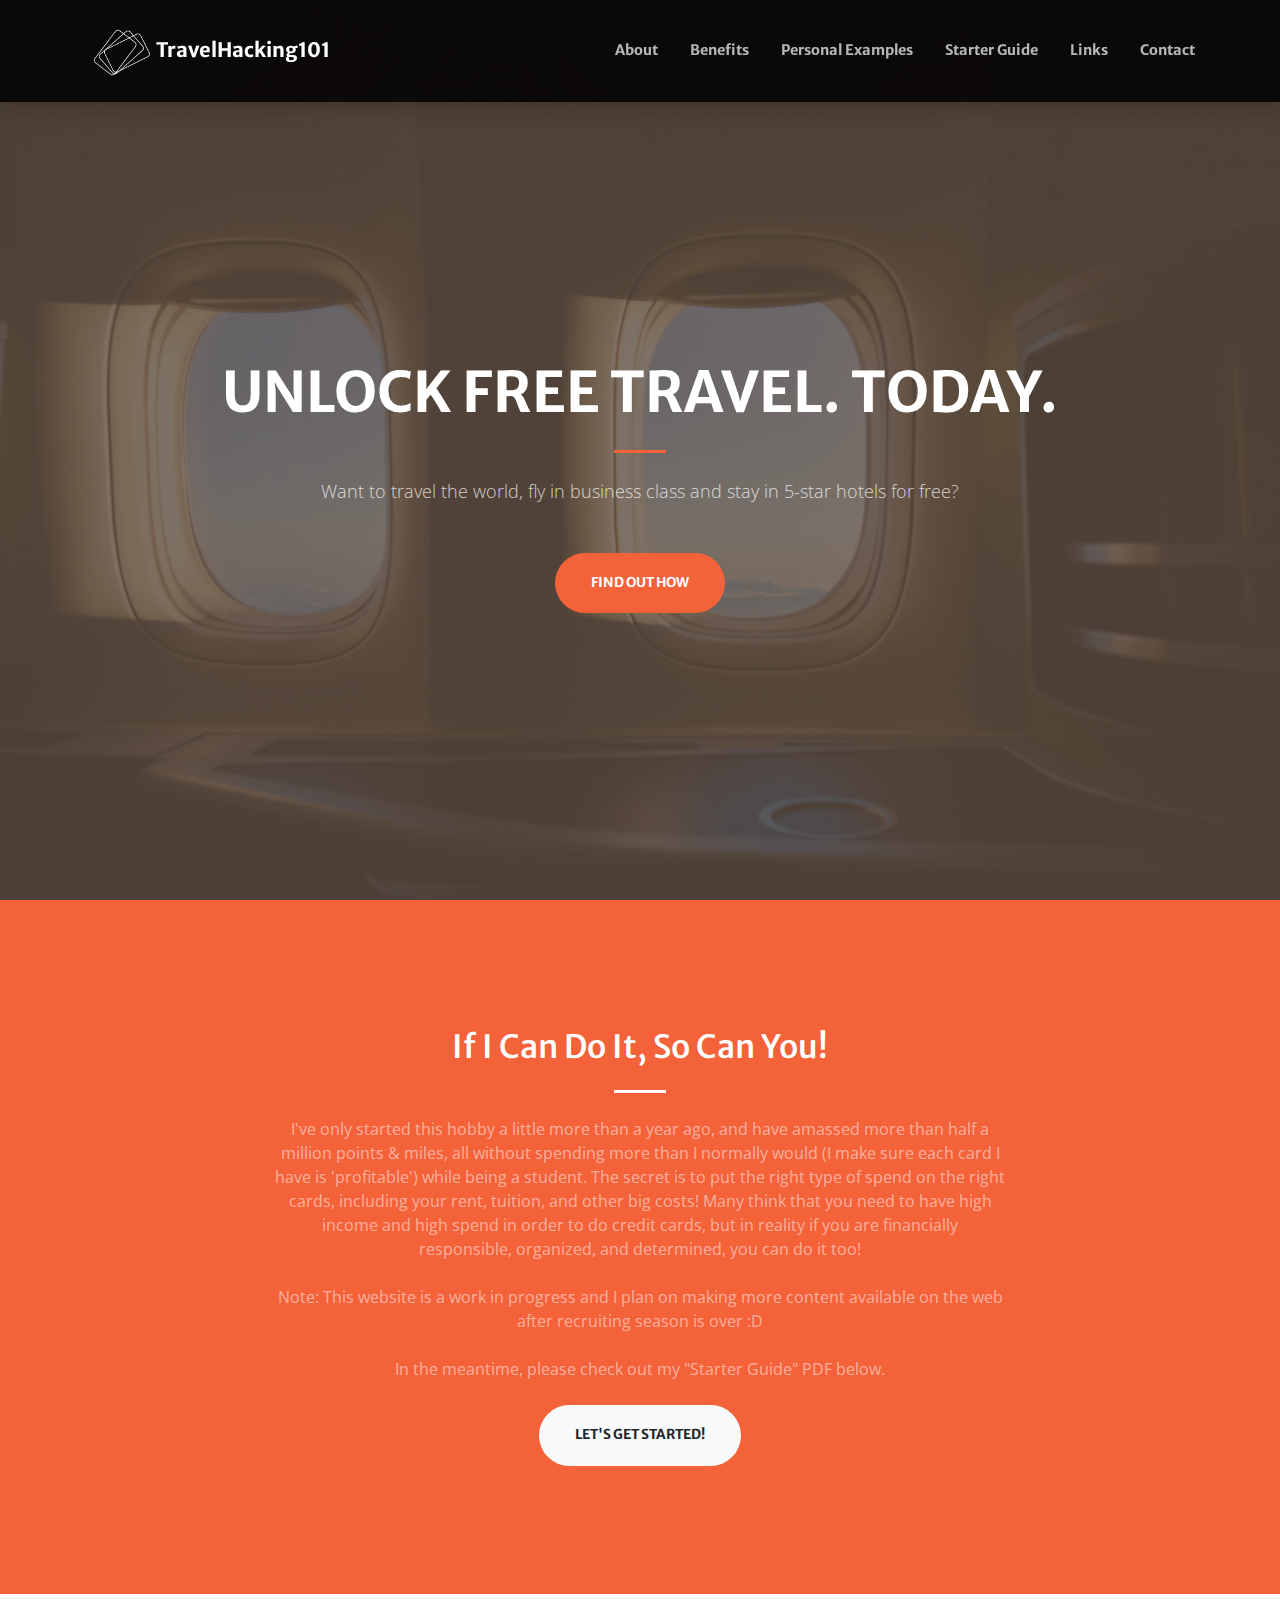
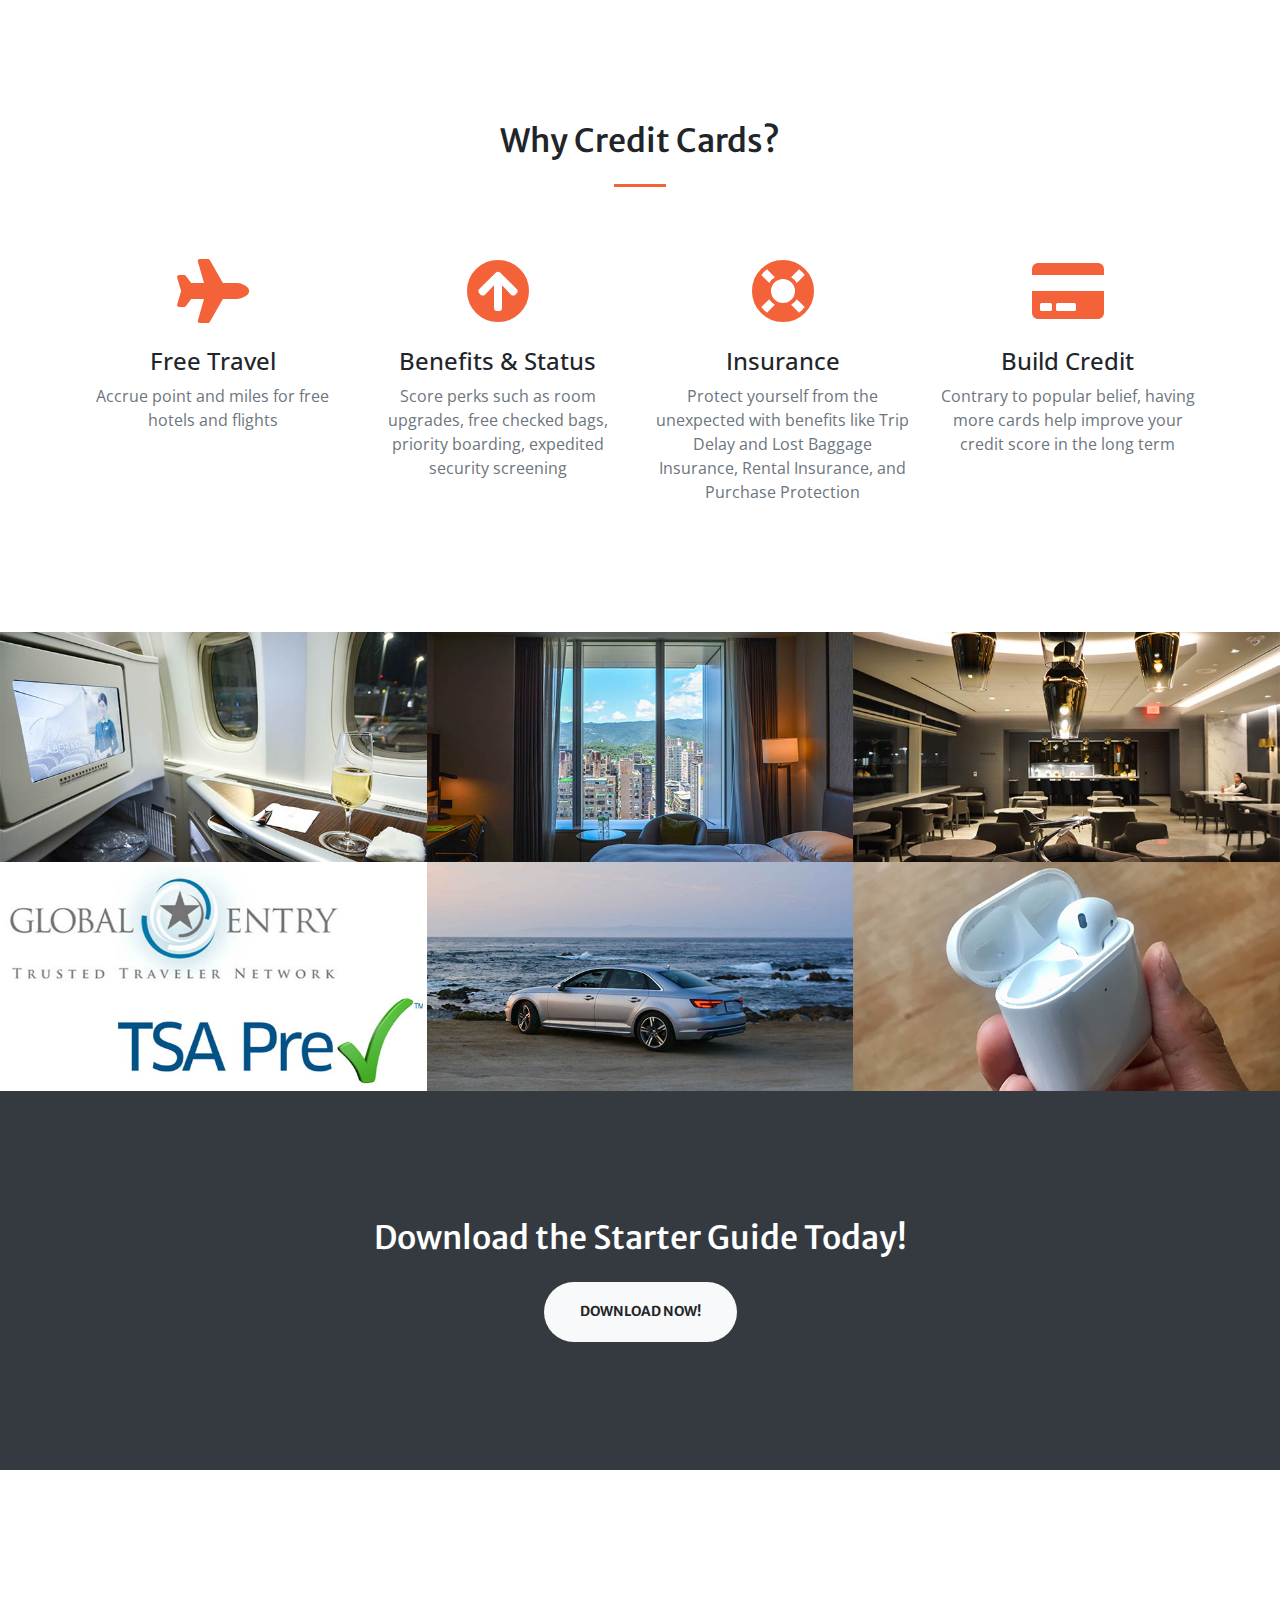
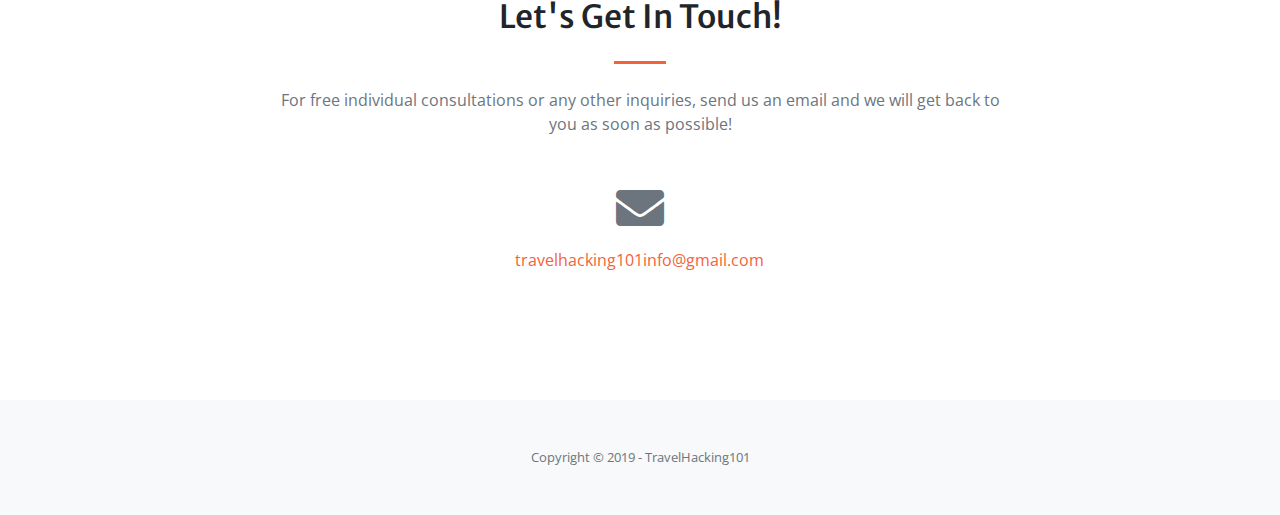
<file: index.html>
<!DOCTYPE html>
<html lang="en">

<head>

  <meta charset="utf-8">
  <meta name="viewport" content="width=device-width, initial-scale=1, shrink-to-fit=no">
  <meta name="description" content="">
  <meta name="author" content="">

  <title>TravelHacking101</title>

  <!-- Font Awesome Icons -->
  <link href="vendor/fontawesome-free/css/all.min.css" rel="stylesheet" type="text/css">

  <!-- Google Fonts -->
  <link href="https://fonts.googleapis.com/css?family=Merriweather+Sans:400,700" rel="stylesheet">
  <link href='https://fonts.googleapis.com/css?family=Merriweather:400,300,300italic,400italic,700,700italic' rel='stylesheet' type='text/css'>

  <!-- Plugin CSS -->
  <link href="vendor/magnific-popup/magnific-popup.css" rel="stylesheet">

  <!-- Theme CSS - Includes Bootstrap -->
  <link href="css/creative.min.css" rel="stylesheet">

  <!-- Custom TravelHacking CSS -->
  <link href="css/styles.css" rel="stylesheet">
  <link href="https://fonts.googleapis.com/css?family=Open+Sans&display=swap" rel="stylesheet">

  <!-- Global site tag (gtag.js) - Google Analytics -->
	<script async src="https://www.googletagmanager.com/gtag/js?id=UA-146689497-1"></script>
	<script>
	  window.dataLayer = window.dataLayer || [];
	  function gtag(){dataLayer.push(arguments);}
	  gtag('js', new Date());

	  gtag('config', 'UA-146689497-1');
	</script>
	
</head>

<body id="page-top">

  <!-- Navigation -->
  <nav class="navbar navbar-expand-lg navbar-light fixed-top py-3" id="mainNav">
    <div class="container">
      <a class="navbar-brand js-scroll-trigger" href="#page-top">
        <div class="header-div">
          <img class="resize" src='img/logo-white.png'>
          TravelHacking101
        </div>
      </a>
      <button class="navbar-toggler navbar-toggler-right" type="button" data-toggle="collapse" data-target="#navbarResponsive" aria-controls="navbarResponsive" aria-expanded="false" aria-label="Toggle navigation">
        <span class="navbar-toggler-icon"></span>
      </button>
      <div class="collapse navbar-collapse" id="navbarResponsive">
        <ul class="navbar-nav ml-auto my-2 my-lg-0">
          <li class="nav-item">
            <a class="nav-link js-scroll-trigger" href="#about">About</a>
          </li>
          <li class="nav-item">
            <a class="nav-link js-scroll-trigger" href="#benefits">Benefits</a>
          </li>
          <li class="nav-item">
            <a class="nav-link js-scroll-trigger" href="#portfolio">Personal Examples</a>
          </li>
          <li class="nav-item">
            <a class="nav-link js-scroll-trigger" href="#guide">Starter Guide</a>
          </li>
          <li class="nav-item">
            <a class="nav-link js-scroll-trigger" href="links.html">Links</a>
          </li>
          <li class="nav-item">
            <a class="nav-link js-scroll-trigger" href="#contact">Contact</a>
          </li>
        </ul>
      </div>
    </div>
  </nav>

  <!-- Masthead -->
  <header class="masthead">
    <div class="container h-100">
      <div class="row h-100 align-items-center justify-content-center text-center">
        <div class="col-lg-10 align-self-end">
          <h1 class="text-uppercase text-white font-weight-bold">Unlock free travel. Today.</h1>
          <hr class="divider my-4">
        </div>
        <div class="col-lg-8 align-self-baseline">
          <p class="text-white-75 font-weight-light mb-5 custom-font"> Want to travel the world, fly in business class and stay in 5-star hotels for free?
          </p>
          <a class="btn btn-primary btn-xl js-scroll-trigger" href="#about">Find Out How</a>
        </div>
      </div>
    </div>
  </header>

  <!-- Intro Section -->
  <section class="page-section bg-primary" id="about">
    <div class="container">
      <div class="row justify-content-center">
        <div class="col-lg-8 text-center">
          <h2 class="text-white mt-0">If I Can Do It, So Can You!</h2>
          <hr class="divider light my-4">
          <p class="text-white-50 mb-4 custom-font">
          I've only started this hobby a little more than a year ago, and have amassed more than half a million points & miles, all without spending more than I normally would (I make sure each card I have is 'profitable') while being a student. The secret is to put the right type of spend on the right cards, including your rent, tuition, and other
          big costs! Many think that you need to have high income and high spend in order to do credit cards, but in reality if you are financially responsible, organized, and determined, you can do it too!
          </p>
          <p class="text-white-50 mb-4 custom-font">
          Note:
          This website is a work in progress and I plan on making more content available on the web after recruiting season is over :D
          </p>
          <p class="text-white-50 mb-4 custom-font">
            In the meantime, please check out my "Starter Guide" PDF below.
          </p>

          <a class="btn btn-light btn-xl js-scroll-trigger" href="#benefits">Let's Get Started!</a>
        </div>
      </div>
    </div>
  </section>

  <!-- Why Section -->
  <section class="page-section" id="benefits">
    <div class="container">
      <h2 class="text-center mt-0">Why Credit Cards?</h2>
      <hr class="divider my-4">
      <div class="row">
        <div class="col-lg-3 col-md-6 text-center">
          <div class="mt-5">
            <i class="fas fa-4x fa-plane text-primary mb-4"></i>
            <h3 class="h4 mb-2 custom-font">Free Travel</h3>
            <p class="text-muted mb-0 custom-font">Accrue point and miles for free hotels and flights</p>
          </div>
        </div>
        <div class="col-lg-3 col-md-6 text-center">
          <div class="mt-5">
            <i class="fas fa-4x fa-arrow-circle-up text-primary mb-4"></i>
            <h3 class="h4 mb-2 custom-font">Benefits & Status</h3>
            <p class="text-muted mb-0 custom-font">Score perks such as room upgrades, free checked bags, priority boarding, expedited security screening</p>
          </div>
        </div>
        <div class="col-lg-3 col-md-6 text-center">
          <div class="mt-5">
            <i class="fas fa-4x fa-life-ring text-primary mb-4"></i>
            <h3 class="h4 mb-2 custom-font">Insurance</h3>
            <p class="text-muted mb-0 custom-font">Protect yourself from the unexpected with benefits like Trip Delay and Lost Baggage Insurance, Rental Insurance, and Purchase Protection</p>
          </div>
        </div>
        <div class="col-lg-3 col-md-6 text-center">
          <div class="mt-5">
            <i class="fas fa-4x fa-credit-card text-primary mb-4"></i>
            <h3 class="h4 mb-2 custom-font">Build Credit</h3>
            <p class="text-muted mb-0 custom-font">Contrary to popular belief, having more cards help improve your credit score in the long term</p>
          </div>
        </div>
      </div>
    </div>
  </section>

  <!-- Examples Section -->
  <section id="portfolio">
    <div class="container-fluid p-0">
      <div class="row no-gutters">
        <div class="col-lg-4 col-sm-6">
          <a class="portfolio-box" href="img/portfolio/fullsize/1.jpg">
            <img class="img-fluid" src="img/portfolio/thumbnails/1.jpg" alt="">
            <div class="portfolio-box-caption">
              <div class="project-category text-white-50 custom-font">
                Free Business Class Flights
              </div>
              <div class="project-name" custom-font>
                EVA Air Royal Laurel TPE-SEA
              </div>
            </div>
          </a>
        </div>
        <div class="col-lg-4 col-sm-6">
          <a class="portfolio-box" href="img/portfolio/fullsize/2.jpg">
            <img class="img-fluid" src="img/portfolio/thumbnails/2.jpg" alt="">
            <div class="portfolio-box-caption">
              <div class="project-category text-white-50 custom-font">
                Free Hotel Stays
              </div>
              <div class="project-name custom-font">
                Courtyard by Marriott in Taipei
              </div>
            </div>
          </a>
        </div>
        <div class="col-lg-4 col-sm-6">
          <a class="portfolio-box" href="img/portfolio/fullsize/3.jpg">
            <img class="img-fluid" src="img/portfolio/thumbnails/3.jpg" alt="">
            <div class="portfolio-box-caption">
              <div class="project-category text-white-50 custom-font">
                Airport Lounge Access
              </div>
              <div class="project-name custom-font">
                United Polaris Lounge @ SFO
              </div>
            </div>
          </a>
        </div>
        <div class="col-lg-4 col-sm-6">
          <a class="portfolio-box" href="img/portfolio/fullsize/4.jpg">
            <img class="img-fluid" src="img/portfolio/thumbnails/4.jpg" alt="">
            <div class="portfolio-box-caption">
              <div class="project-category text-white-50 custom-font">
                Expedited Security and Immigration
              </div>
              <div class="project-name custom-font">
                Global Entry or TSA Pre
              </div>
            </div>
          </a>
        </div>
        <div class="col-lg-4 col-sm-6">
          <a class="portfolio-box" href="img/portfolio/fullsize/5.jpg">
            <img class="img-fluid" src="img/portfolio/thumbnails/5.jpg" alt="">
            <div class="portfolio-box-caption">
              <div class="project-category text-white-50 custom-font">
                Rental Car Benefits
              </div>
              <div class="project-name custom-font">
                Silvercar Discount & Free Insurance
              </div>
            </div>
          </a>
        </div>
        <div class="col-lg-4 col-sm-6">
          <a class="portfolio-box" href="img/portfolio/fullsize/6.jpg">
            <img class="img-fluid" src="img/portfolio/thumbnails/6.jpg" alt="">
            <div class="portfolio-box-caption p-3">
              <div class="project-category text-white-50 custom-font">
                Purchase Protection
              </div>
              <div class="project-name custom-font">
                Lost your Airpod? Banks Have You Covered!
              </div>
            </div>
          </a>
        </div>
      </div>
    </div>
  </section>


  <!-- Starter Guide Section -->
  <section id="guide">
    <section class="page-section bg-dark text-white">
      <div class="container text-center custom-font">
        <h2 class="mb-4">Download the Starter Guide Today!</h2>
        <a class="btn btn-light btn-xl" href="https://travelhacking101.github.io/downloads/TravelHacking101.pdf">Download Now!</a>
      </div>
    </section>
  </section>

  <!-- Contact Section -->
  <section class="page-section" id="contact">
    <div class="container">
      <div class="row justify-content-center">
        <div class="col-lg-8 text-center custom-font">
          <h2 class="mt-0">Let's Get In Touch!</h2>
          <hr class="divider my-4">
          <p class="text-muted mb-5 custom-font">For free individual consultations or any other inquiries, send us an email and we will get back to you as soon as possible!</p>
        </div>
      </div>
      <div class="row">
        <div class="col-lg-4 ml-auto text-center mb-5 mb-lg-0">
        </div>
        <div class="col-lg-4 mr-auto text-center">
          <i class="fas fa-envelope fa-3x mb-3 text-muted"></i>
          <!-- Make sure to change the email address in anchor text AND the link below! -->
          <a class="d-block custom-font" href="mailto:travelhacking101info@gmail.com">travelhacking101info@gmail.com</a>
        </div>
        <div class="col-lg-4 ml-auto text-center mb-5 mb-lg-0">
        </div>
      </div>
    </div>
  </section>

  <!-- Footer -->
  <footer class="bg-light py-5">
    <div class="container">
      <div class="small text-center text-muted custom-font">Copyright &copy; 2019 - TravelHacking101</div>
    </div>
  </footer>

  <!-- Bootstrap core JavaScript -->
  <script src="vendor/jquery/jquery.min.js"></script>
  <script src="vendor/bootstrap/js/bootstrap.bundle.min.js"></script>

  <!-- Plugin JavaScript -->
  <script src="vendor/jquery-easing/jquery.easing.min.js"></script>
  <script src="vendor/magnific-popup/jquery.magnific-popup.min.js"></script>

  <!-- Custom scripts for this template -->
  <script src="js/creative.min.js"></script>

</body>

</html>
</file>
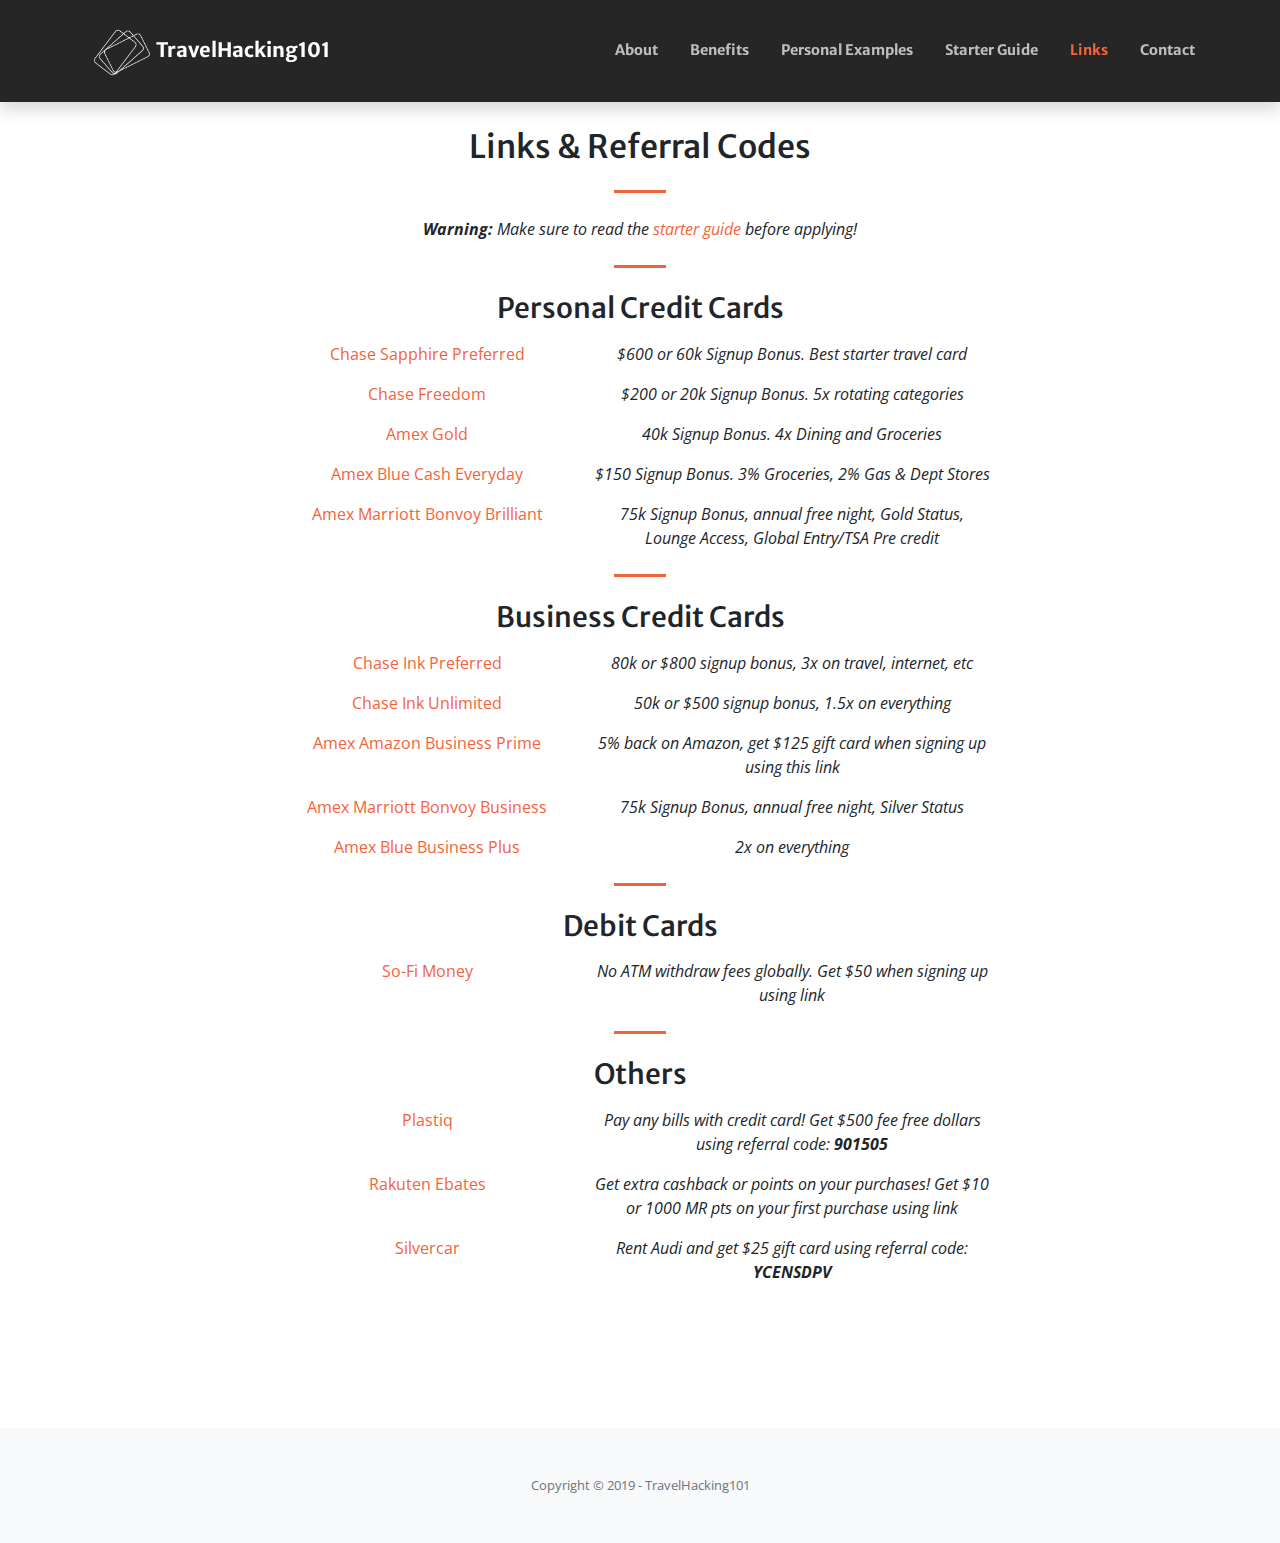
<file: links.html>
<!DOCTYPE html>
<html lang="en">

<head>

  <meta charset="utf-8">
  <meta name="viewport" content="width=device-width, initial-scale=1, shrink-to-fit=no">
  <meta name="description" content="">
  <meta name="author" content="">

  <title>TravelHacking101 - Links</title>

  <!-- Font Awesome Icons -->
  <link href="vendor/fontawesome-free/css/all.min.css" rel="stylesheet" type="text/css">

  <!-- Google Fonts -->
  <link href="https://fonts.googleapis.com/css?family=Merriweather+Sans:400,700" rel="stylesheet">
  <link href='https://fonts.googleapis.com/css?family=Merriweather:400,300,300italic,400italic,700,700italic' rel='stylesheet' type='text/css'>

  <!-- Plugin CSS -->
  <link href="vendor/magnific-popup/magnific-popup.css" rel="stylesheet">

  <!-- Theme CSS - Includes Bootstrap -->
  <link href="css/creative.min.css" rel="stylesheet">

  <!-- Custom TravelHacking CSS -->
  <link href="css/styles.css" rel="stylesheet">
  <link href="https://fonts.googleapis.com/css?family=Open+Sans&display=swap" rel="stylesheet">

  <!-- Global site tag (gtag.js) - Google Analytics -->
	<script async src="https://www.googletagmanager.com/gtag/js?id=UA-146689497-1"></script>
	<script>
	  window.dataLayer = window.dataLayer || [];
	  function gtag(){dataLayer.push(arguments);}
	  gtag('js', new Date());

	  gtag('config', 'UA-146689497-1');
	</script>
	
</head>

<body id="page-top">

  <!-- Navigation -->
  <nav class="navbar navbar-expand-lg navbar-light fixed-top py-3" id="mainNav">
    <div class="container">
      <a class="navbar-brand js-scroll-trigger" href="index.html">
        <div class="header-div">
          <img class="resize" src='img/logo-white.png'>
          TravelHacking101
        </div>
      </a>
      <button class="navbar-toggler navbar-toggler-right" type="button" data-toggle="collapse" data-target="#navbarResponsive" aria-controls="navbarResponsive" aria-expanded="false" aria-label="Toggle navigation">
        <span class="navbar-toggler-icon"></span>
      </button>
      <div class="collapse navbar-collapse" id="navbarResponsive">
        <ul class="navbar-nav ml-auto my-2 my-lg-0">
          <li class="nav-item">
            <a class="nav-link js-scroll-trigger" href="index.html#about">About</a>
          </li>
          <li class="nav-item">
            <a class="nav-link js-scroll-trigger" href="index.html#benefits">Benefits</a>
          </li>
          <li class="nav-item">
            <a class="nav-link js-scroll-trigger" href="index.html#portfolio">Personal Examples</a>
          </li>
          <li class="nav-item">
            <a class="nav-link js-scroll-trigger" href="index.html#guide">Starter Guide</a>
          </li>
          <li class="nav-item">
            <a class="orange nav-link js-scroll-trigger" href="links.html">Links</a>
          </li>
          <li class="nav-item">
            <a class="nav-link js-scroll-trigger" href="index.html#contact">Contact</a>
          </li>
        </ul>
      </div>
    </div>
  </nav>




  <!-- Contact Section -->
  <section class="page-section" id="links">
    <div class="container">
      <div class="row justify-content-center">
        <div class="col-lg-8 text-center custom-font">
          <h2 class="mt-0">Links & Referral Codes</h2>
          <hr class="divider my-4">
          <p> <i>
            <!-- Disclaimer -->
            <b>Warning: </b>
            Make sure to read the <a href="index.html#guide"> starter guide </a> before applying!
          </i></p>
          
          <hr class="divider my-4">
          <h3>Personal Credit Cards</h3>
          <p>
            <div class="container">
              <div class="row">
                <div class="col-5">
                  <a href="https://www.referyourchasecard.com/6a/TTZYK15BVT"> Chase Sapphire Preferred </a>
                </div>
                <div class="col-7">
                  <i>$600 or 60k Signup Bonus. Best starter travel card</i>
                </div>
              </div>
            </div>
          </p>
          <p>
            <div class="container">
              <div class="row">
                <div class="col-5">
                  <a href="https://www.referyourchasecard.com/m/2/6L5/G3B4/1553249548"> Chase Freedom </a>
                </div>
                <div class="col-7">
                  <i>$200 or 20k Signup Bonus. 5x rotating categories</i>
                </div>
              </div>
            </div>
          </p>
          <p>
            <div class="container">
              <div class="row">
                <div class="col-5">
                  <a href="https://amex.co/32eI2xK"> Amex Gold </a>
                </div>
                <div class="col-7">
                  <i>40k Signup Bonus. 4x Dining and Groceries</i>
                </div>
              </div>
            </div>
          </p>
          <p>
            <div class="container">
              <div class="row">
                <div class="col-5">
                  <a href="https://amex.co/2qkICwE">
                  Amex Blue Cash Everyday
                  </a>
                </div>
                <div class="col-7">
                  <i>$150 Signup Bonus. 3% Groceries, 2% Gas & Dept Stores</i>
                </div>
              </div>
            </div>
          </p>
          <p>
            <div class="container">
              <div class="row">
                <div class="col-5">
                  <a href="https://amex.co/33ezrg2">
                  Amex Marriott Bonvoy Brilliant
                  </a>
                </div>
                <div class="col-7">
                  <i>75k Signup Bonus, annual free night, Gold Status, Lounge Access, Global Entry/TSA Pre credit</i>
                </div>
              </div>
            </div>
          </p>


          <hr class="divider my-4">
          <h3>Business Credit Cards</h3>
          <p>
            <div class="container">
              <div class="row">
                <div class="col-5">
                  <a href="https://www.referyourchasecard.com/21a/3109NMODFW"> Chase Ink Preferred </a>
                </div>
                <div class="col-7">
                  <i>80k or $800 signup bonus, 3x on travel, internet, etc</i>
                </div>
              </div>
            </div>
          </p>
          <p>
            <div class="container">
              <div class="row">
                <div class="col-5">
                  <a href="https://www.referyourchasecard.com/m/27/6L5/FYV9/1554411195"> Chase Ink Unlimited </a>
                </div>
                <div class="col-7">
                  <i>50k or $500 signup bonus, 1.5x on everything</i>
                </div>
              </div>
            </div>
          </p>
          <p>
            <div class="container">
              <div class="row">
                <div class="col-5">
                  <a href="https://amex.co/32eI2xK">Amex Amazon Business Prime </a>
                </div>
                <div class="col-7">
                  <i>5% back on Amazon, get $125 gift card when signing up using this link</i>
                </div>
              </div>
            </div>
          </p>
          <p>
            <div class="container">
              <div class="row">
                <div class="col-5">
                  <a href="http://refer.amex.us/FREDPCL0Q2?XLINK=MYCP">Amex Marriott Bonvoy Business </a>
                </div>
                <div class="col-7">
                  <i>75k Signup Bonus, annual free night, Silver Status</i>
                </div>
              </div>
            </div>
          </p>
          <p>
            <div class="container">
              <div class="row">
                <div class="col-5">
                  <a href="http://refer.amex.us/FREDPChBlP?xl=cp19">Amex Blue Business Plus </a>
                </div>
                <div class="col-7">
                  <i>2x on everything</i>
                </div>
              </div>
            </div>
          </p>




          <hr class="divider my-4">
          <h3>Debit Cards</h3>
          <p>
            <div class="container">
              <div class="row">
                <div class="col-5">
                  <a href="https://www.sofi.com/share/money/2748535/"> So-Fi Money </a>
                </div>
                <div class="col-7">
                  <i>No ATM withdraw fees globally. Get $50 when signing up using link</i>
                </div>
              </div>
            </div>
          </p>




          <hr class="divider my-4">
          <h3>Others</h3>
          <p>
            <div class="container">
              <div class="row">
                <div class="col-5">
                  <a href="https://www.plastiq.com/"> Plastiq </a>
                </div>
                <div class="col-7">
                  <i>Pay any bills with credit card! Get $500 fee free dollars using referral code: <b>901505</b></i>
                </div>
              </div>
            </div>
          </p>
          <p>
            <div class="container">
              <div class="row">
                <div class="col-5">
                  <a href="https://www.rakuten.com/r/FREDCH112?eeid=28187"> Rakuten Ebates </a>
                </div>
                <div class="col-7">
                  <i>Get extra cashback or points on your purchases! Get $10 or 1000 MR pts on your first purchase using link</i>
                </div>
              </div>
            </div>
          </p>
          <p>
            <div class="container">
              <div class="row">
                <div class="col-5">
                  <a href="https://www.silvercar.com/"> Silvercar </a>
                </div>
                <div class="col-7">
                  <i>Rent Audi and get $25 gift card using referral code: <b>YCENSDPV</b></i>
                </div>
              </div>
            </div>
          </p>
            









        </div>
      </div>
      <div class="row">
        <div class="col-lg-4 ml-auto text-center mb-5 mb-lg-0">
        </div>
        <div class="col-lg-4 ml-auto text-center mb-5 mb-lg-0">
        </div>
      </div>
    </div>
  </section>

  <!-- Footer -->
  <footer class="bg-light py-5">
    <div class="container">
      <div class="small text-center text-muted custom-font">Copyright &copy; 2019 - TravelHacking101</div>
    </div>
  </footer>

  <!-- Bootstrap core JavaScript -->
  <script src="vendor/jquery/jquery.min.js"></script>
  <script src="vendor/bootstrap/js/bootstrap.bundle.min.js"></script>

  <!-- Plugin JavaScript -->
  <script src="vendor/jquery-easing/jquery.easing.min.js"></script>
  <script src="vendor/magnific-popup/jquery.magnific-popup.min.js"></script>

  <!-- Custom scripts for this template -->
  <script src="js/creative.min.js"></script>

</body>

</html>
</file>
<file: css/styles.css>
.header-div {

}

.resize {
	height: 60px;
}

.custom-font {
	font-family: 'Open Sans', sans-serif;
}

.navbar-light .navbar-toggler {
  background-color: rgba(150, 150, 150, 0.4); 
  border-color: rgba(0, 0, 0, 0.7);
}

.navbar-toggler {
  padding: 0.25rem 0.75rem;
  font-size: 1.25rem;
  line-height: 1;
  background-color: transparent;
  border: 0px solid transparent;
  border-radius: 0.25rem;
}

#mainNav .navbar-brand {
	color: white;
}

#mainNav {
  -webkit-box-shadow: 0 0.5rem 1rem rgba(0, 0, 0, 0.15);
  box-shadow: 0 0.5rem 1rem rgba(0, 0, 0, 0.15);
  background-color: rgba(0, 0, 0, 0.85);
  -webkit-transition: background-color 0.2s ease;
  transition: background-color 0.2s ease;
}

#mainNav.navbar-scrolled {
	background-color: black;
	opacity: 0.85;
}

#mainNav.navbar-scrolled .navbar-brand {
	color: #f8f9fa;
}
#mainNav.navbar-scrolled .navbar-brand:hover {
	color: #f4623a;
}
#mainNav.navbar-scrolled .navbar-nav .nav-item .nav-link {
	color: #6c757d;
}
#mainNav.navbar-scrolled .navbar-nav .nav-item .nav-link:hover {
	color: #f4623a;
}

/*color override for links page*/
.orange {
  color: #f4623a !important;
}
</file>
